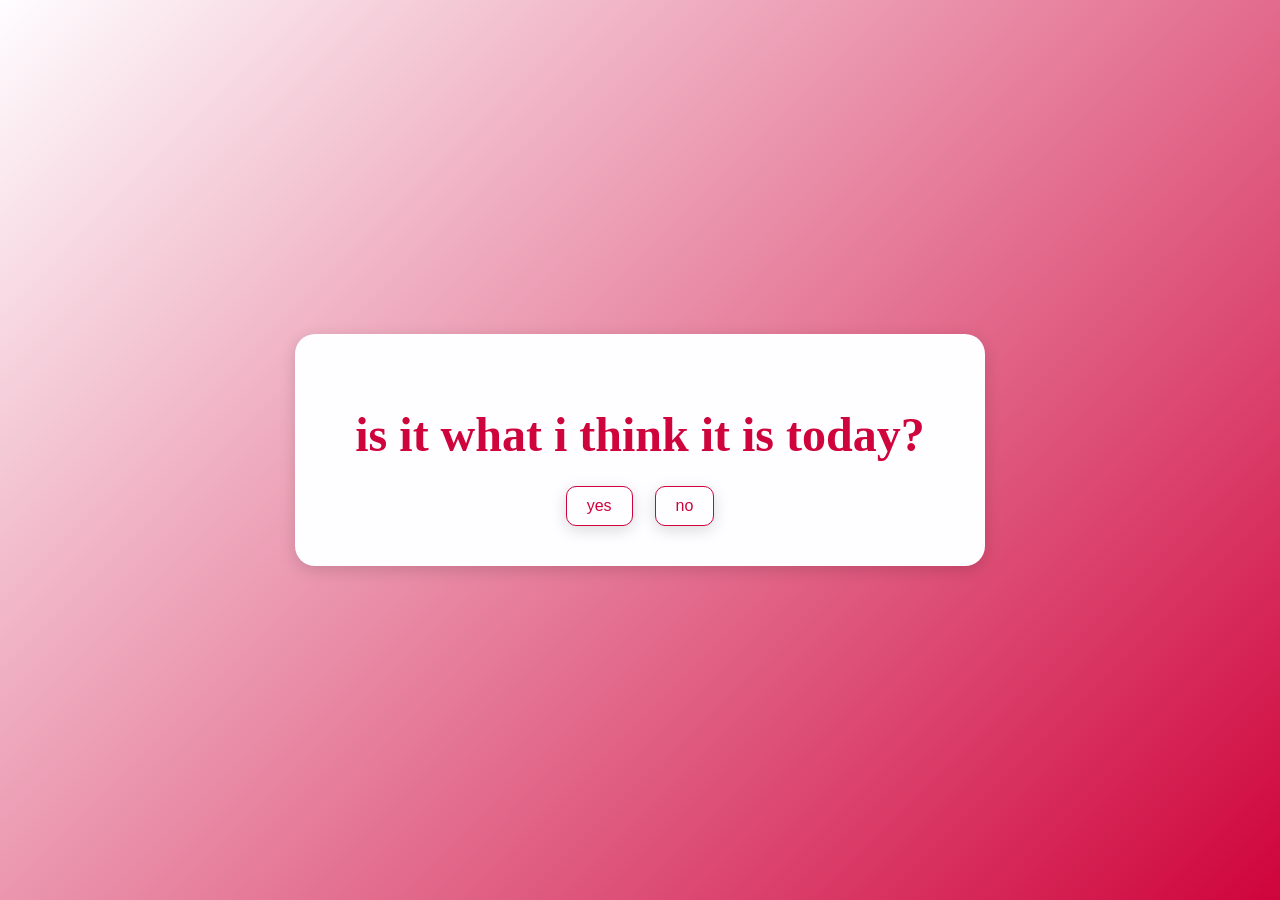
<file: index.html>
<!DOCTYPE html>
<html lang="en">
<head>
    <meta charset="UTF-8">
    <meta name="viewport" content="width=device-width, initial-scale=1.0">
    <title>hmm</title>
    <link rel="stylesheet" href="birthday.css">
</head>
<body>
    <div class="center-text">
        <h1>is it what i think it is today?</h1>
        <button onclick="window.location.href='birthday.html'" class="yesbtn">yes</button>
        <button onclick="window.location.href='birthday.html'" class="nobtn"></button>
    </div>
</body>
</html>
</file>
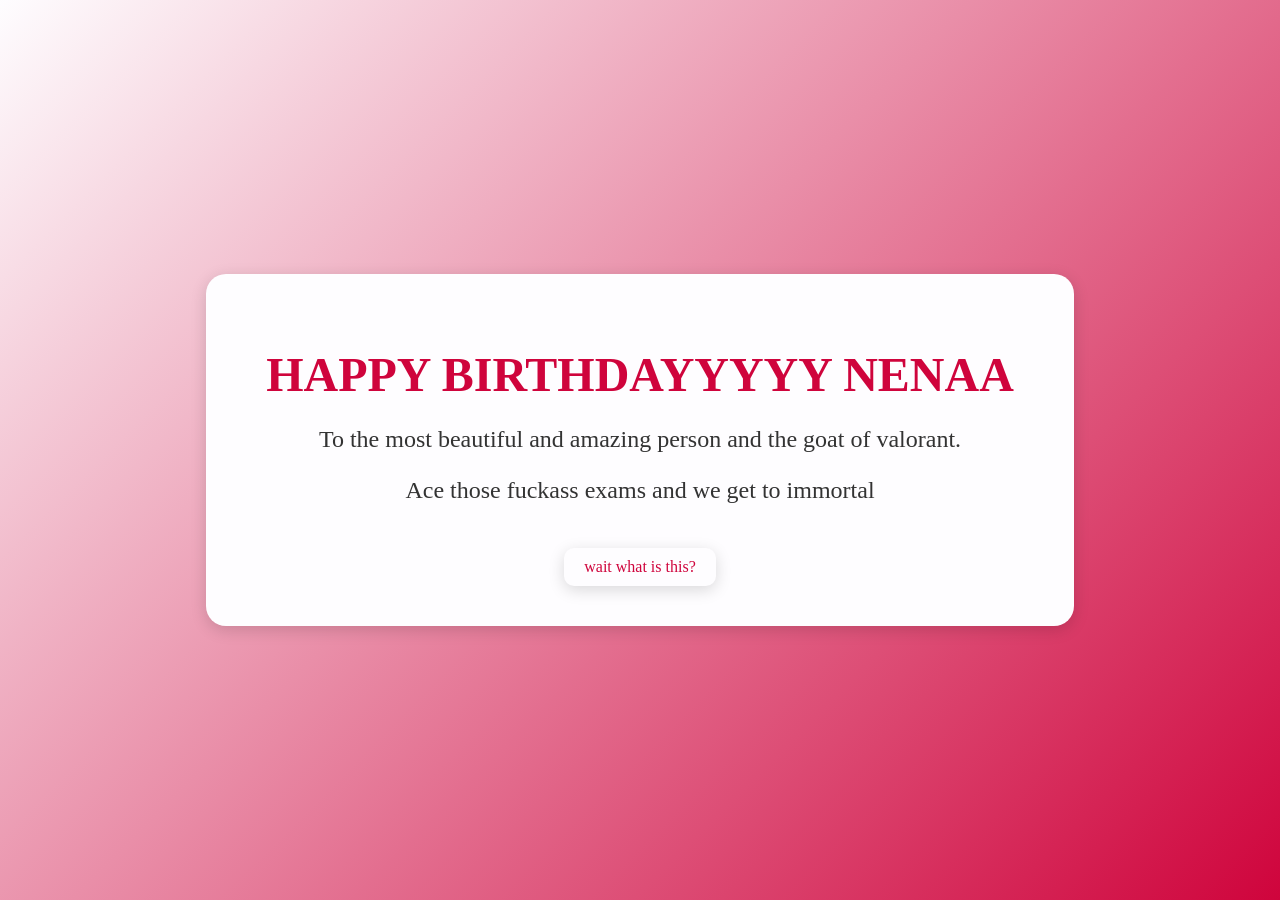
<file: birthday.html>
<!DOCTYPE html>
<html lang="en">
<head>
    <meta charset="UTF-8">
    <meta name="viewport" content="width=device-width, initial-scale=1.0">
    <title>Happy Birthday!</title>
    <link rel="stylesheet" href="birthday.css">
</head>
<body>
    <div class="center-text">
        <h1>HAPPY BIRTHDAYYYYY NENAA</h1>
        <p>To the most beautiful and amazing person and the goat of valorant.</p>
        <p>Ace those fuckass exams and we get to immortal</p>
        <a href="https://youtu.be/ZLDBJsP65h8" class="morebtn"></a>
    </div>
</body>
</html>
</file>
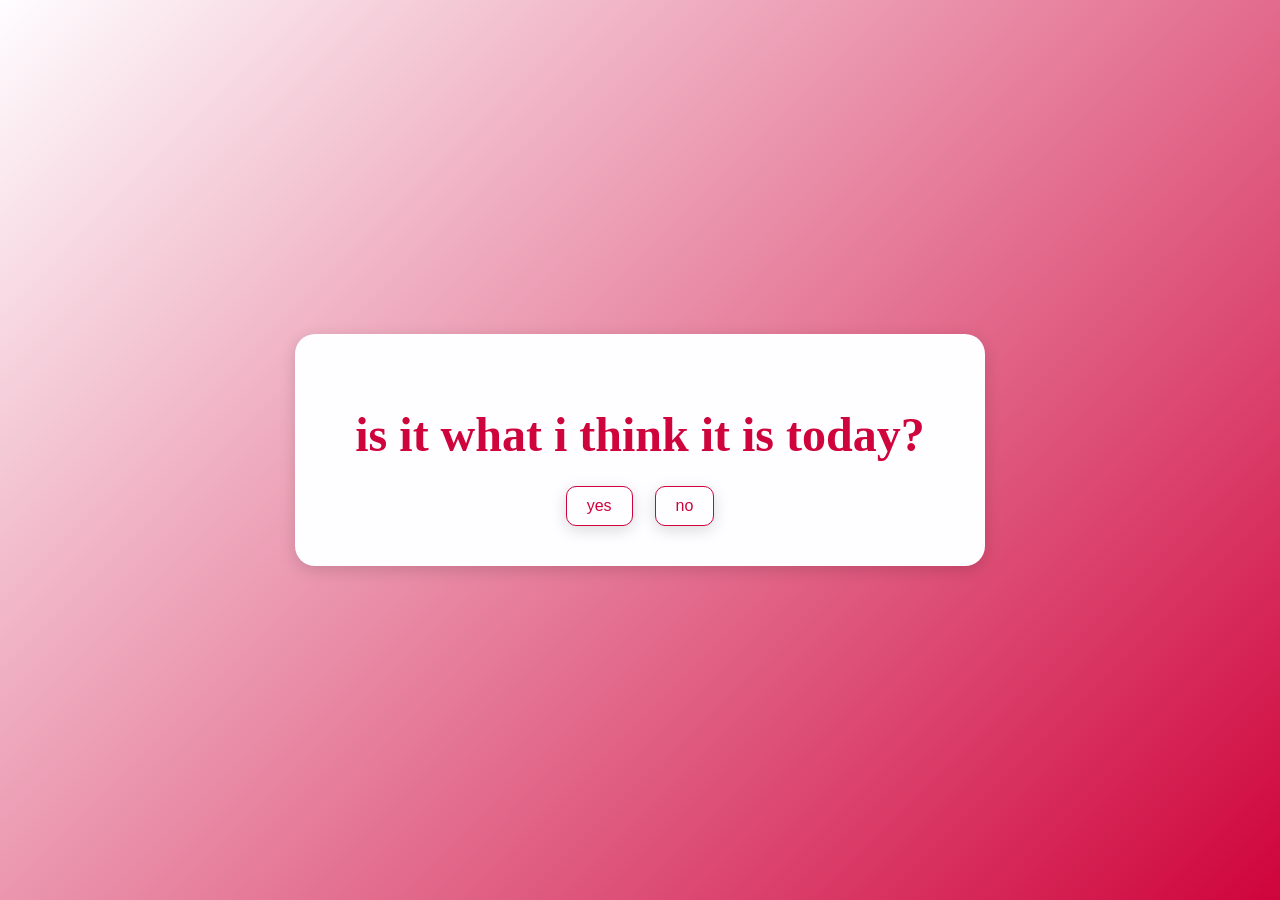
<file: home.html>
<!DOCTYPE html>
<html lang="en">
<head>
    <meta charset="UTF-8">
    <meta name="viewport" content="width=device-width, initial-scale=1.0">
    <title>Happy Birthday!</title>
    <link rel="stylesheet" href="birthday.css">
</head>
<body>
    <div class="center-text">
        <h1>is it what i think it is today?</h1>
        <button onclick="window.location.href='birthday.html'" class="yesbtn">yes</button>
        <button onclick="window.location.href='birthday.html'" class="nobtn"></button>
    </div>
</body>
</html>
</file>
<file: birthday.css>
body {
    margin: 0;
    padding: 0;
    height: 100vh;
    display: flex;
    justify-content: center;
    align-items: center;
    background: linear-gradient(135deg, #fefdff 0%, #cf043c 100%);
}

.center-text {
    text-align: center;
    background: #fefdff;
    padding: 40px 60px;
    border-radius: 20px;
    box-shadow: 0 4px 16px rgba(0,0,0,0.15);
}

h1 {
    font-size: 3em;
    color: #cf043c;
    margin-bottom: 0.5em;
}

p {
    font-size: 1.5em;
    color: #333;
}

button {
    text-align: center;
    color: #cf043c;
    background: #fefdff;
    padding: 10px 20px;
    border: 1px solid #cf043c;
    border-radius: 10px;
    box-shadow: 0 4px 16px rgba(0,0,0,0.15);
    transition-duration: 0.4s;
    font-size: 1em;
}

.yesbtn {
    margin-right: 18px;
}

.yesbtn:hover {
    background-color: #cf043c;
    color: #fefdff;
}

.nobtn:hover {
    background-color: #cf043c;
    color: #fefdff;
}

.nobtn::before {
    content: "no";
}

.nobtn:hover::before {
    content: "yes";
}

.morebtn {
    display: inline-block;
    margin-top: 20px;
    padding: 10px 20px;
    color: #cf043c;
    background-color: #fefdff;
    text-decoration: none;
    border-radius: 10px;
    box-shadow: 0 4px 16px rgba(0,0,0,0.15);
    transition-duration: 0.4s;
}

.morebtn:hover {
    background-color: #cf043c;
    color: #fefdff;
}

.morebtn::before {
    content: "wait what is this?";
}

.morebtn:hover::before {
    content: "theres more?";
}
</file>
